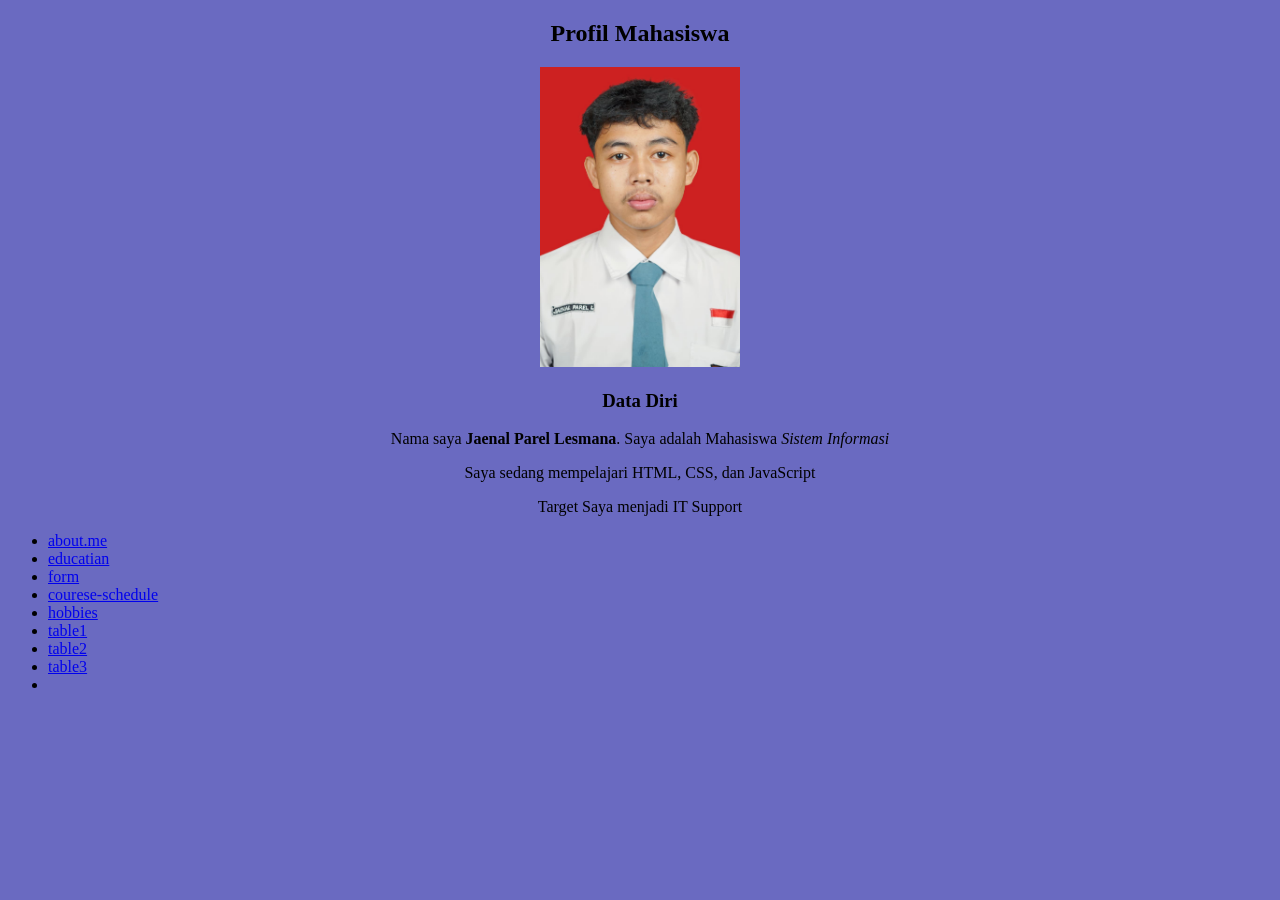
<file: index.html>
<!DOCTYPE html>
<html lang="id">
<head>
      <meta charset="UTF-8">
      <title>Profil Mahasiswa</title>
      
</head>     
      
<body>
      <link rel="stylesheet" href="index.css">
      <h2><center>Profil Mahasiswa</center></h2>
      <div class="container">
     <center><img src="poto_jaenal.jpeg" alt="Foto Profil" width="200"></center>
     </div>
      <center><h3>Data Diri</h3></center>

     <center><p>Nama saya <b>Jaenal Parel Lesmana</b>.
         Saya adalah Mahasiswa <i>Sistem Informasi</i></p></center>

      <center><p>Saya sedang mempelajari HTML, CSS, dan JavaScript</p></center>

      <center><p>Target Saya menjadi <mark> IT Support</mark></p></center>

      <div>
            <ul>
                  <li><a href="about.me.html"</a>about.me</li>
                  <li><a href="education.html"</a>educatian</li>
                  <li><a href="form.html"<a/>form</li>
                  <li><a href="course-schedule.html"<a/>courese-schedule</li>
                  <li><a href="hobbies.html"<a/>hobbies</li>
                  <li><a href="table1.html"<a/>table1</li>
                  <li><a href="table2.html"<a/>table2</li>
                  <li><a href="table3.html"<a/>table3<li>
            
            </ul>
      </div>
      

 </body>
 </htmml>
</file>
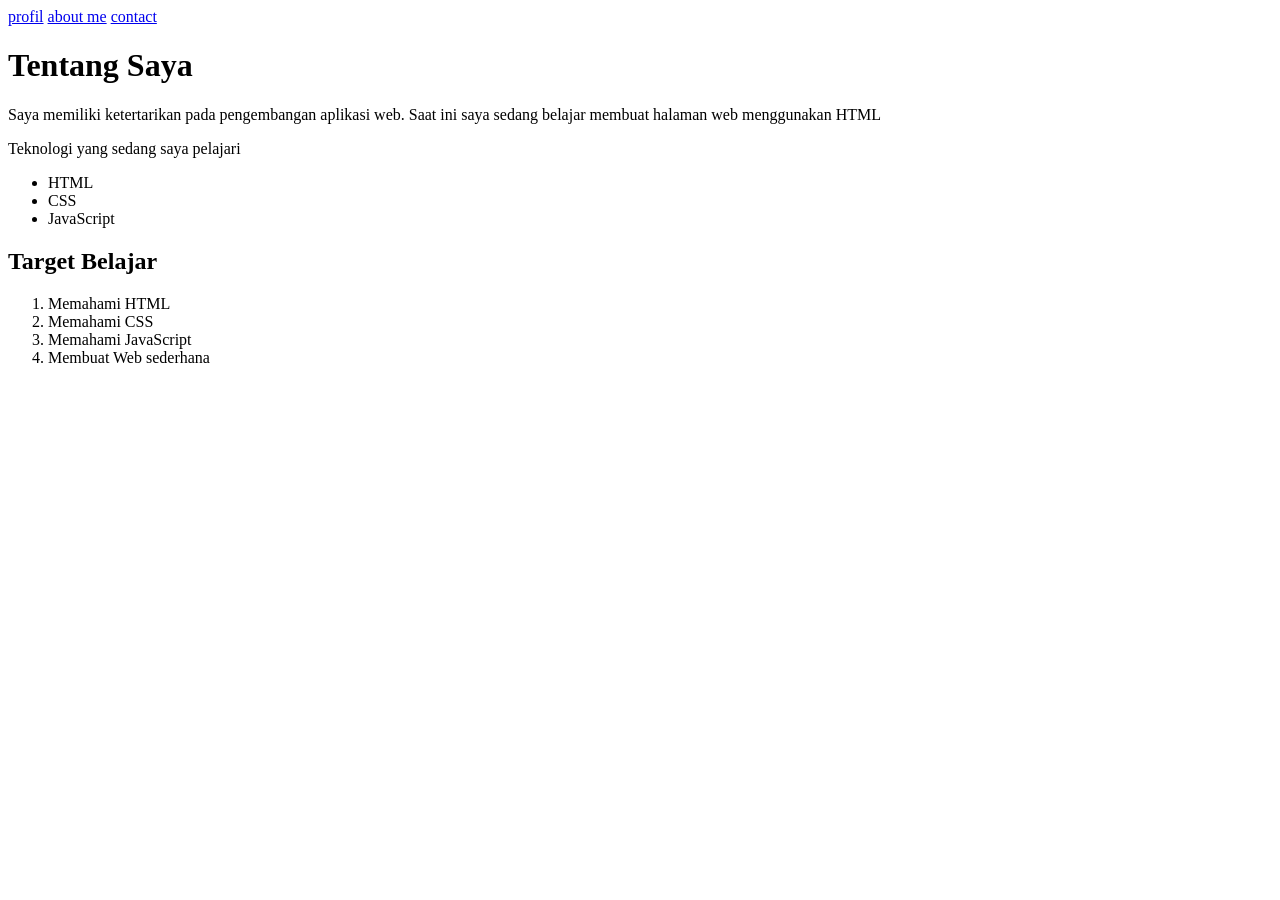
<file: about.me.html>
<!DOCTYPE html>
<html lang="id">
<head>
      <meta charset="UTF-8">
      <title>About Me</title>
</head>

<body>
    <nav>
        <a href="profil.html">profil</a>
        <a href="about.me.html">about me</a>
        <a href="contact.html">contact</a>
    </nav>

    <h1>Tentang Saya</h1>

    <p>Saya memiliki ketertarikan pada pengembangan aplikasi web.
         Saat ini saya sedang belajar membuat halaman web menggunakan HTML </p>

    <P>Teknologi yang sedang saya pelajari</P>
    
    <ul>
        <li>HTML</li>
        <li>CSS</li>
        <li>JavaScript</li>
    </ul>
    <h2>Target Belajar</h2>

    <ol>
        <li>Memahami HTML</li>
        <li>Memahami CSS</li>
        <li>Memahami JavaScript</li>
        <li>Membuat Web sederhana</li>
    </ol>
    
</body>
</file>
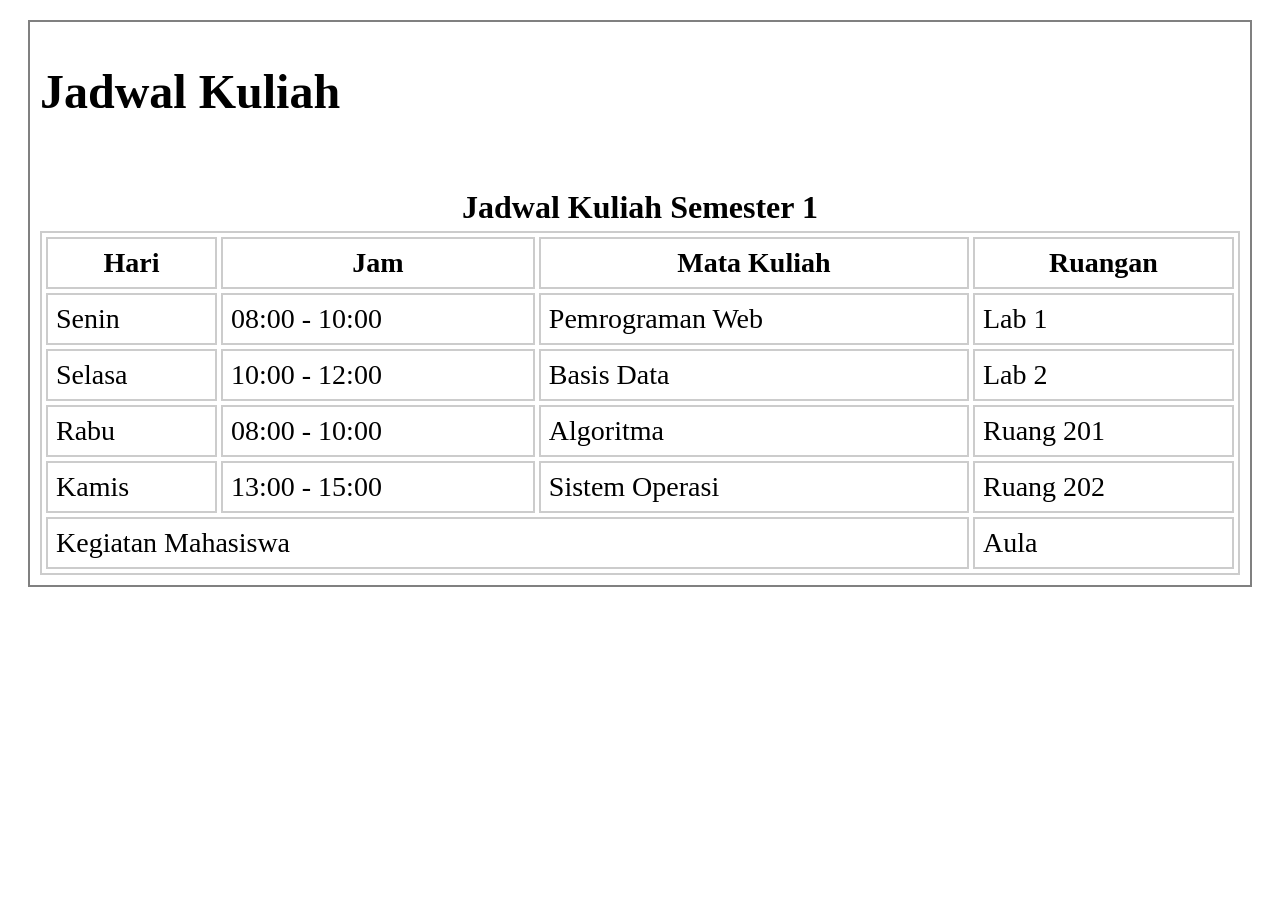
<file: course-schedule.html>
<!DOCTYPE html>
<html lang="id">
<head>
    <meta charset="UTF-8">
    <meta name="viewport" content="width=device-width, initial-scale=1.0">
    <title>Jadwal Kuliah</title>

    <style>
        body {
            font-family: "Times New Roman", serif;
            background-color: white;
        }

        .container {
            border: 2px solid gray;
            padding: 10px;
            margin: 20px;
        }

        h1 {
            font-size: 48px;
            margin-bottom: 70px;
        }

        table {
            width: 100%;
            border: 2px solid #ccc;
            border-spacing: 4px;
        }

        caption {
            font-size: 32px;
            font-weight: bold;
            margin-bottom: 5px;
        }

        th, td {
            border: 2px solid #ccc;
            padding: 8px;
            font-size: 28px;
            text-align: left;
        }

        th {
            text-align: center;
        }
    </style>
</head>

<body>
    <div class="container">

        <h1>Jadwal Kuliah</h1>

        <table>
            <caption>Jadwal Kuliah Semester 1</caption>

            <tr>
                <th>Hari</th>
                <th>Jam</th>
                <th>Mata Kuliah</th>
                <th>Ruangan</th>
            </tr>

            <tr>
                <td>Senin</td>
                <td>08:00 - 10:00</td>
                <td>Pemrograman Web</td>
                <td>Lab 1</td>
            </tr>

            <tr>
                <td>Selasa</td>
                <td>10:00 - 12:00</td>
                <td>Basis Data</td>
                <td>Lab 2</td>
            </tr>

            <tr>
                <td>Rabu</td>
                <td>08:00 - 10:00</td>
                <td>Algoritma</td>
                <td>Ruang 201</td>
            </tr>

            <tr>
                <td>Kamis</td>
                <td>13:00 - 15:00</td>
                <td>Sistem Operasi</td>
                <td>Ruang 202</td>
            </tr>

            <tr>
                <td colspan="3">Kegiatan Mahasiswa</td>
                <td>Aula</td>
            </tr>

        </table>
    </div>
</body>
</html>
</file>
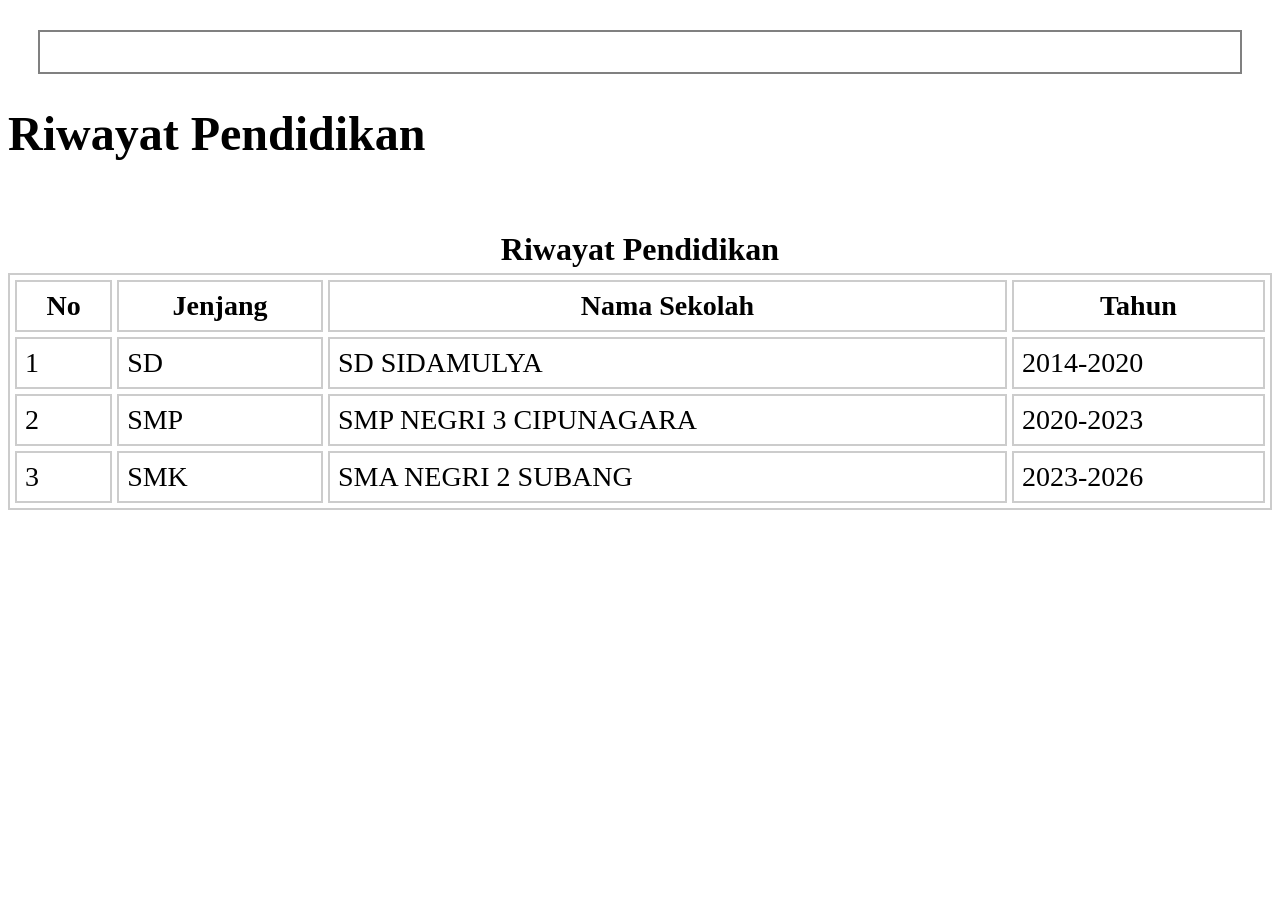
<file: education.html>
<!DOCTYPE html>
<html lang="id">
<head>
      <meta charset="UTF-8">
      <meta name="viewport" content="width=device-width, initial-scale=1.0">
      <title>Education HTML</title>

      <style>
            body {
                font-family: "times new roman", sans-serif;
                background-color: white;
            }
            
            .container {   
                border: 2px solid gray;
                padding: 20px;
                margin: 30px;
            }

            h1{
                font-size: 48px;
                margin-bottom: 70px;
            }

            table{
                width: 100%;
                border: 2px solid #ccc;
                border-spacing: 5px;
            }

            caption{
                font-size: 32px;
                font-weight: bold;
                margin-bottom: 5px;
            }

            th, td{
                border: 2px solid #ccc;
                padding: 8px;
                text-align: left;
                font-size: 28px;
            }

            th{
                text-align: center;
            }
        </style>
</head>

<body>
    <div class="container"></div>
        <h1>Riwayat Pendidikan</h1>

        <table>
            <caption>Riwayat Pendidikan</caption>
            <thead>
                <tr>
                    <th>No</th>
                    <th>Jenjang</th>
                    <th>Nama Sekolah</th>
                    <th>Tahun</th>
                </tr>
            </thead>
            <tbody>
                <tr>
                    <td>1</td>
                    <td>SD</td>
                    <td>SD SIDAMULYA</td>
                    <td>2014-2020</td>
                </tr>
                <tr>
                    <td>2</td>
                    <td>SMP</td>
                    <td>SMP NEGRI 3 CIPUNAGARA</td>
                    <td>2020-2023</td>
                </tr>
                <tr>
                    <td>3</td>
                    <td>SMK</td>
                    <td>SMA NEGRI 2 SUBANG</td>
                    <td>2023-2026</td>
                </tr>

            </tbody>
</body>
</file>
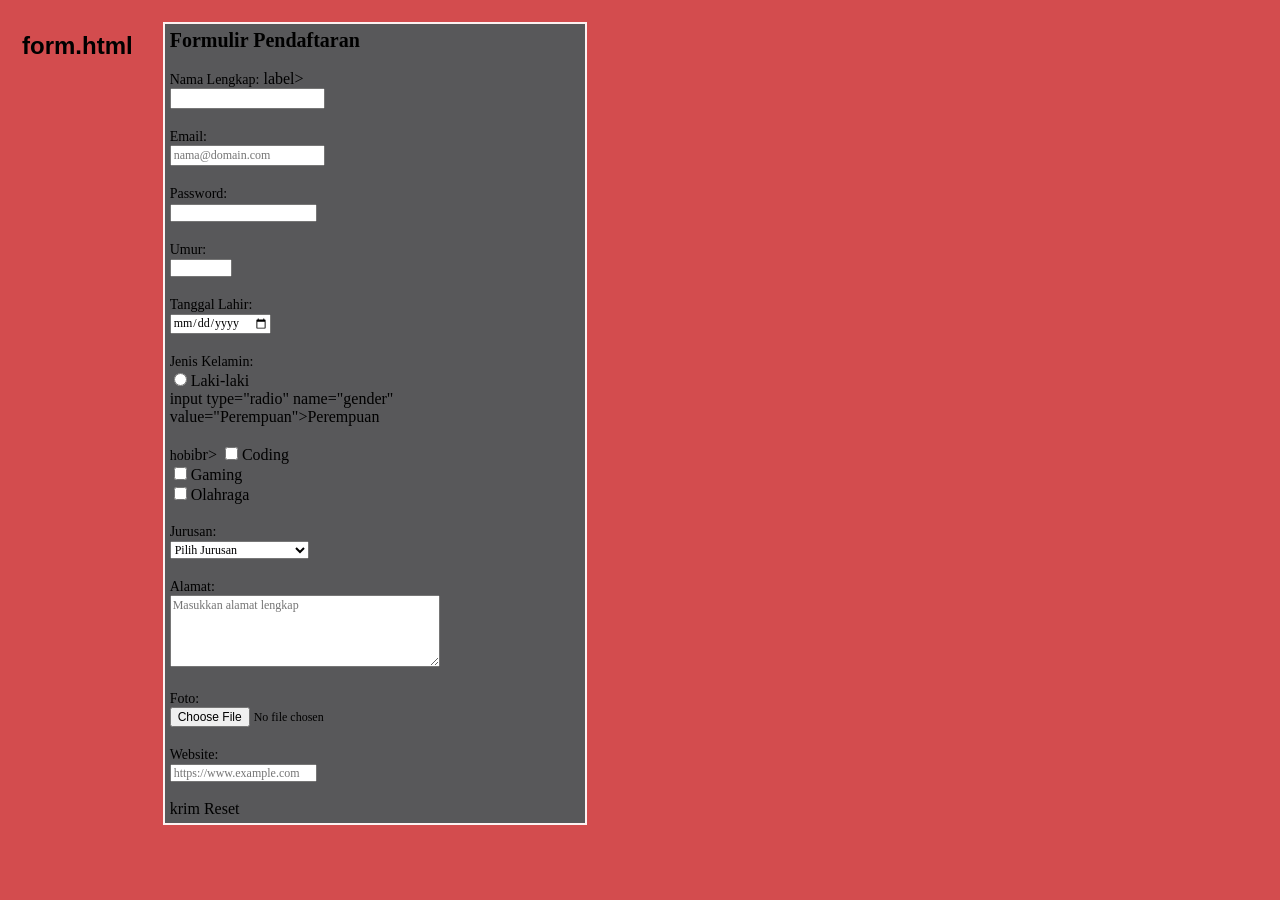
<file: form.html>
<!DOCTYPE html>
<html lang="id">
    <head>
        <meta charset="UTF-8">
        <meta name="viewport" content="width=device-width, initial-scale=1.0">
        <title>Formulid Pendaftaran</title>
        <link rel="stylesheet" href="form.css">
    </head>
    <body>
        <h2 class="judul">form.html</h2>

        <div class="container">
            <h2>Formulir Pendaftaran</h2>

            <form>
                <label for="nama">Nama Lengkap:</label>
            label><br>
                <input tyepe="text" id="nama" name="nama" paceholder="Masukkan
            nama"><br><br>
                <label for="email">Email:</label><br>
                <input type="'email" id="email"
            name="email"
placeholder="nama@domain.com"><br><br>  
                <label for="password">Password:</label><br>
                <input type ="password" id="password" name="password"><br><br>

                <label for="umur">Umur:</label><br>
                <input type="number"id="umur" name="umur"min="1" max="120"><br><br>

                <label for="tanggal">Tanggal Lahir:</label><br>
                <input type="date" id="tanggal" name="tanggal"><br><br>
                <label form ="jenis_kelamin">Jenis Kelamin:</label><br>
                <input type="radio" name="gender" valeu="Laki-laki">Laki-laki<br>
                input type="radio" name="gender" value="Perempuan">Perempuan<br><br>
                
                <label>hobi</label>br>
                <input type="checkbox" name="hobi" value="Coding">Coding<br>
                <input type="checkbox" name="hobi" value="Gaming">Gaming<br>
                <input type="checkbox" name="hobi" value="Olahraga">Olahraga<br><br>

                <label for="jurusan">Jurusan:</label><br>
                <select id="jurusan" name="jurusan">
                    <option value="">Pilih Jurusan</option>

                    <option value="Informatika">Informatika</option>
                    <option value="Sistem Informasi">Sistem Informasi</option>
                    <option value="Teknik Komputer Jaringan">Teknik Komputer Jaringan</option>
                </select><br><br>
            </form>

            <label for="alamat">Alamat:</label><br>
            <textarea id="alamat" name="alamat" placeholder="Masukkan alamat lengkap"></textarea><br><br>

            <label for="foto">Foto:</label><br>
            <input type="file" id="foto" name="foto"
            accept="image/*"><br><br>

            <label for="website">Website:</label><br>
            <input type="url" id="website" name="website"

            placeholder="https://www.example.com"><br><br>

            <buttom type="sumbit">krim</buttom>
            <buttom type="reset">Reset</buttom>
        </form>
    </div>

</body>
</html>
</file>
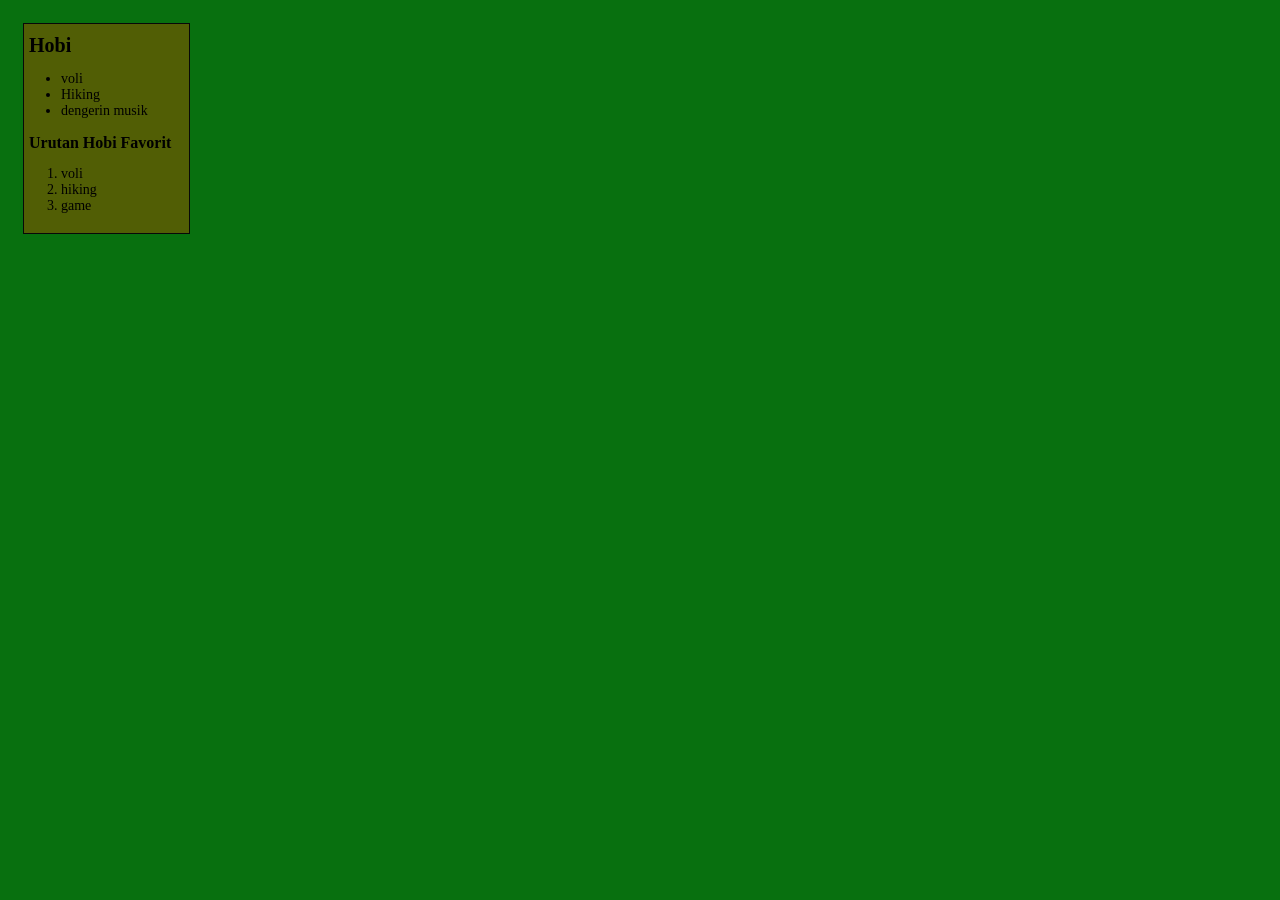
<file: hobbies.html>
<!DOCTYPE html>
<html lang="id">
<head>
    <meta charset="UTF-8">
    <meta name="viewport"content="width=divece-width,initial-scale=1.0">

    <title>Hobi</title>
    <link rel="stylesheet" href="hobbies.css">


</head>
<body>
    
   
    <div class="container">
        <h1>Hobi</h1>

        <ul>
            <li>voli</li>
            <li>Hiking</li>
            <li>dengerin musik</li>
        </ul>

        <h2>Urutan Hobi Favorit</h2>
        <ol>
            <li>voli</li>
            <li>hiking</li>
            <li>game</li>
        </ol>
</file>
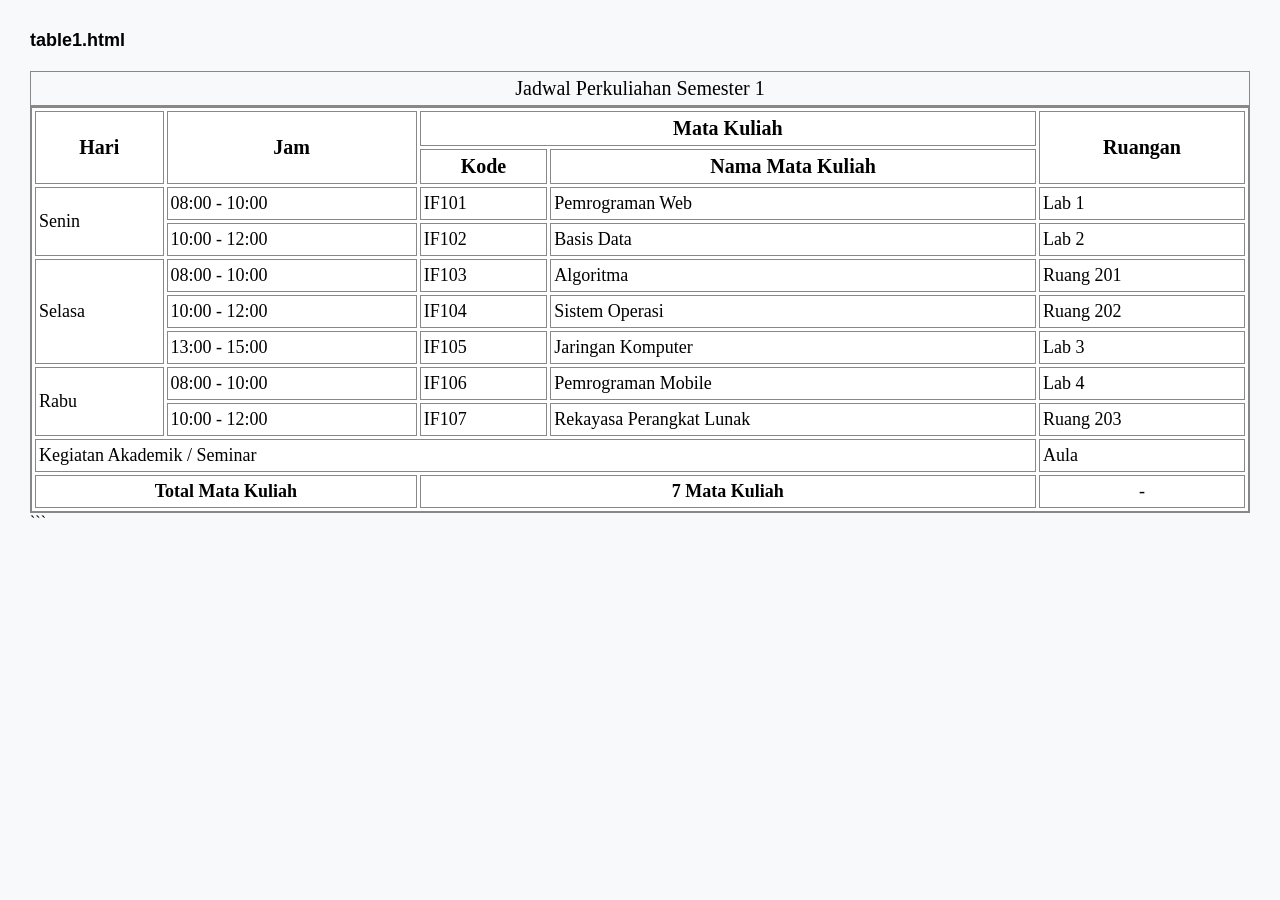
<file: table1.html>
<!DOCTYPE html>
<html lang="id">
<head>
    <meta charset="UTF-8">
    <meta name="viewport" content="width=device-width, initial-scale=1.0">
    <title>Jadwal Perkuliahan Semester 1</title>
    <link rel="stylesheet" href=table1.css>
</head>
<body>

    <h3>table1.html</h3>

    <table>
        <caption>Jadwal Perkuliahan Semester 1</caption>

        <thead>
            <tr>
                <th rowspan="2">Hari</th>
                <th rowspan="2">Jam</th>
                <th colspan="2">Mata Kuliah</th>
                <th rowspan="2">Ruangan</th>
            </tr>
            <tr>
                <th>Kode</th>
                <th>Nama Mata Kuliah</th>
            </tr>
        </thead>

        <tbody>
            <tr>
                <td rowspan="2">Senin</td>
                <td>08:00 - 10:00</td>
                <td>IF101</td>
                <td>Pemrograman Web</td>
                <td>Lab 1</td>
            </tr>
            <tr>
                <td>10:00 - 12:00</td>
                <td>IF102</td>
                <td>Basis Data</td>
                <td>Lab 2</td>
            </tr>

            <tr>
                <td rowspan="3">Selasa</td>
                <td>08:00 - 10:00</td>
                <td>IF103</td>
                <td>Algoritma</td>
                <td>Ruang 201</td>
            </tr>
            <tr>
                <td>10:00 - 12:00</td>
                <td>IF104</td>
                <td>Sistem Operasi</td>
                <td>Ruang 202</td>
            </tr>
            <tr>
                <td>13:00 - 15:00</td>
                <td>IF105</td>
                <td>Jaringan Komputer</td>
                <td>Lab 3</td>
            </tr>

            <tr>
                <td rowspan="2">Rabu</td>
                <td>08:00 - 10:00</td>
                <td>IF106</td>
                <td>Pemrograman Mobile</td>
                <td>Lab 4</td>
            </tr>
            <tr>
                <td>10:00 - 12:00</td>
                <td>IF107</td>
                <td>Rekayasa Perangkat Lunak</td>
                <td>Ruang 203</td>
            </tr>

            <tr>
                <td colspan="4">Kegiatan Akademik / Seminar</td>
                <td>Aula</td>
            </tr>

            <tr>
                <th colspan="2">Total Mata Kuliah</th>
                <th colspan="2">7 Mata Kuliah</th>
                <td>-</td>
            </tr>
        </tbody>
    </table>

</body>
</html>
```
</file>
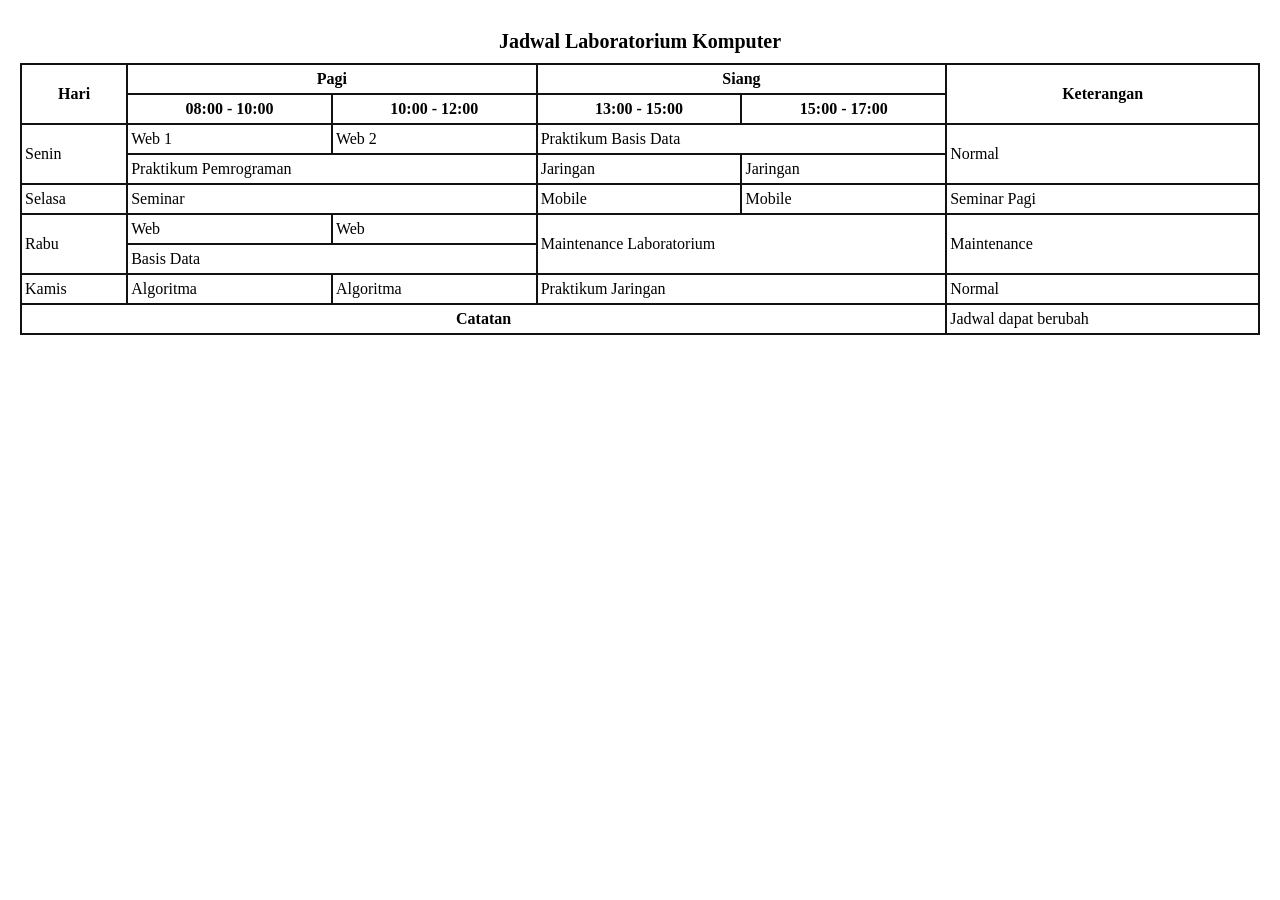
<file: table2.html>
<!DOCTYPE html>
<html lang="id">
<head>
    <meta charset="UTF-8">
    <meta name="viewport" content="width=device-width, initial-scale=1.0">
    <title>Jadwal Laboratorium Komputer</title>
    <link rel="stylesheet" href=table2.css>
</head>
<body>

    <table>
        <caption>Jadwal Laboratorium Komputer</caption>

        <thead>
            <tr>
                <th rowspan="2">Hari</th>
                <th colspan="2">Pagi</th>
                <th colspan="2">Siang</th>
                <th rowspan="2">Keterangan</th>
            </tr>
            <tr>
                <th>08:00 - 10:00</th>
                <th>10:00 - 12:00</th>
                <th>13:00 - 15:00</th>
                <th>15:00 - 17:00</th>
            </tr>
        </thead>

        <tbody>
            <tr>
                <td rowspan="2">Senin</td>
                <td>Web 1</td>
                <td>Web 2</td>
                <td colspan="2">Praktikum Basis Data</td>
                <td rowspan="2">Normal</td>
            </tr>
            <tr>
                <td colspan="2">Praktikum Pemrograman</td>
                <td>Jaringan</td>
                <td>Jaringan</td>
            </tr>

            <tr>
                <td>Selasa</td>
                <td colspan="2">Seminar</td>
                <td>Mobile</td>
                <td>Mobile</td>
                <td>Seminar Pagi</td>
            </tr>

            <tr>
                <td rowspan="2">Rabu</td>
                <td>Web</td>
                <td>Web</td>
                <td rowspan="2" colspan="2">
                    Maintenance Laboratorium
                </td>
                <td rowspan="2">Maintenance</td>
            </tr>
            <tr>
                <td colspan="2">Basis Data</td>
            </tr>

            <tr>
                <td>Kamis</td>
                <td>Algoritma</td>
                <td>Algoritma</td>
                <td colspan="2">Praktikum Jaringan</td>
                <td>Normal</td>
            </tr>
        </tbody>

        <tfoot>
            <tr>
                <th colspan="5">Catatan</th>
                <td>Jadwal dapat berubah</td>
            </tr>
        </tfoot>
    </table>

</body>
</html>
</file>
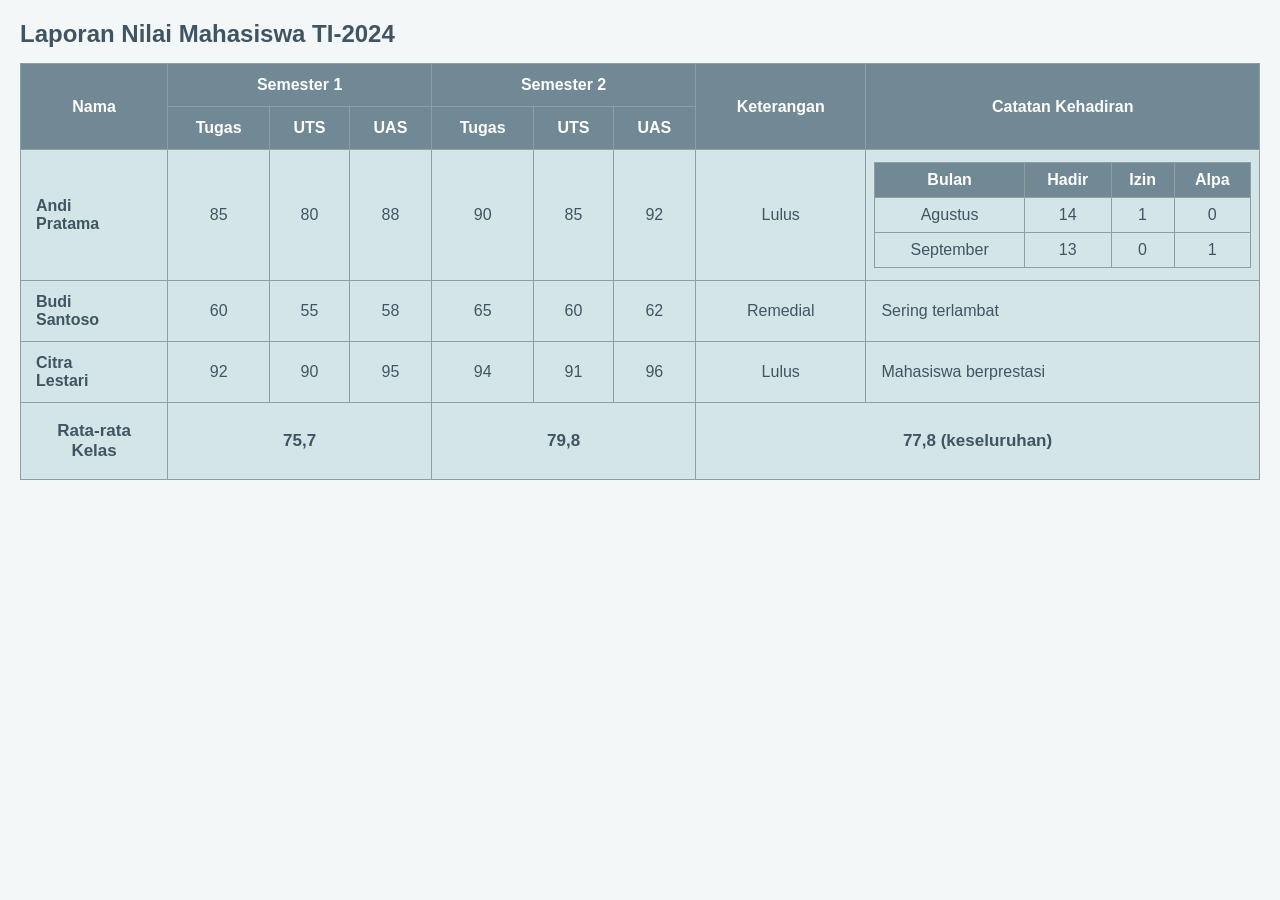
<file: table3.html>
<!DOCTYPE html>
<html lang="id">
<head>
    <meta charset="UTF-8">
    <meta name="viewport" content="width=device-width, initial-scale=1.0">
    <title>Laporan Nilai Mahasiswa TI-2024</title>

    <style>
        body {
            font-family: Arial, sans-serif;
            margin: 20px;
            background-color: #f4f7f8;
        }

        h2 {
            color: #405563;
            margin-bottom: 15px;
        }

        table {
            width: 100%;
            border-collapse: collapse;
            text-align: center;
            background-color: #d3e5e7;
            color: #405563;
        }

        th, td {
            border: 1px solid #8b9fa5;
            padding: 12px 8px;
        }

        th {
            background-color: #718995;
            color: white;
            font-weight: bold;
        }

        .nama {
            text-align: left;
            padding-left: 15px;
            font-weight: bold;
        }

        .catatan {
            text-align: left;
            padding-left: 15px;
        }

        .kehadiran {
            width: 100%;
            border-collapse: collapse;
            background-color: #d3e5e7;
        }

        .kehadiran th,
        .kehadiran td {
            border: 1px solid #8b9fa5;
            padding: 8px 5px;
        }

        .kehadiran th {
            background-color: #718995;
            color: white;
        }

        .rata-rata {
            font-weight: bold;
            font-size: 17px;
        }

        .rata-rata td {
            padding: 18px 8px;
        }
    </style>
</head>

<body>

    <h2>Laporan Nilai Mahasiswa TI-2024</h2>

    <table>
        <thead>
            <tr>
                <th rowspan="2">Nama</th>
                <th colspan="3">Semester 1</th>
                <th colspan="3">Semester 2</th>
                <th rowspan="2">Keterangan</th>
                <th rowspan="2">Catatan Kehadiran</th>
            </tr>
            <tr>
                <th>Tugas</th>
                <th>UTS</th>
                <th>UAS</th>
                <th>Tugas</th>
                <th>UTS</th>
                <th>UAS</th>
            </tr>
        </thead>

        <tbody>
            <tr>
                <td class="nama">Andi<br>Pratama</td>
                <td>85</td>
                <td>80</td>
                <td>88</td>
                <td>90</td>
                <td>85</td>
                <td>92</td>
                <td>Lulus</td>
                <td>
                    <table class="kehadiran">
                        <tr>
                            <th>Bulan</th>
                            <th>Hadir</th>
                            <th>Izin</th>
                            <th>Alpa</th>
                        </tr>
                        <tr>
                            <td>Agustus</td>
                            <td>14</td>
                            <td>1</td>
                            <td>0</td>
                        </tr>
                        <tr>
                            <td>September</td>
                            <td>13</td>
                            <td>0</td>
                            <td>1</td>
                        </tr>
                    </table>
                </td>
            </tr>

            <tr>
                <td class="nama">Budi<br>Santoso</td>
                <td>60</td>
                <td>55</td>
                <td>58</td>
                <td>65</td>
                <td>60</td>
                <td>62</td>
                <td>Remedial</td>
                <td class="catatan">Sering terlambat</td>
            </tr>

            <tr>
                <td class="nama">Citra<br>Lestari</td>
                <td>92</td>
                <td>90</td>
                <td>95</td>
                <td>94</td>
                <td>91</td>
                <td>96</td>
                <td>Lulus</td>
                <td class="catatan">Mahasiswa berprestasi</td>
            </tr>

            <tr class="rata-rata">
                <td>Rata-rata<br>Kelas</td>
                <td colspan="3">75,7</td>
                <td colspan="3">79,8</td>
                <td colspan="2">77,8 (keseluruhan)</td>
            </tr>
        </tbody>
    </table>

</body>
</html>
</file>
<file: index.css>
*,html,
body {
    background-color: rgb(106, 106, 193);   
}
.container {
   background-color: rgb(52, 174, 43);
}
</file>
<file: form.css>
body {
    font-family: "Times New Roman", serif;
    background-color: #d34c4e;
    margin: 0;
    padding: 22px;
    display: flex;
    align-items: flex-start;
    gap: 30px;
}

.judul {
    font-family: Arial, sans-serif;
    font-size: 24px;
    margin-top: 10px;
    white-space: nowrap;
}

.container {
    width: 410px;
    border: 2px solid #fdf1f1;
    background-color: rgb(88, 88, 90);
    padding: 5px;
}

.container h2 {
    font-size: 20px;
    margin-top: 0;
    margin-bottom: 18px;
}

label {
    font-size: 14px;
}

input,
select,
textarea {
    font-family: inherit;
    font-size: 12px;
    box-sizing: border-box;
}

input[type="text"],
input[type="email"],
input[type="password"],
input[type="url"] {
    width: 147px;
    height: 18px;
}

input[type="number"] {
    width: 62px;
    height: 18px;
}

input[type="date"] {
    width: 101px;
    height: 20px;
}

input[type="radio"],
input[type="checkbox"] {
    margin: 3px 4px;
}

select {
    width: 139px;
}

textarea {
    width: 270px;
    height: 72px;
    resize: both;
}

button {
    font-family: Arial, sans-serif;
    font-size: 12px;
}
</file>
<file: hobbies.css>
body {
    font-family: Arial, sans-serif;
    background-color: #08700f;
    padding: 15px;
}

h5 {
    font-size: 10px;
    margin-bottom: 5px;
    color: #fcfcfc;
}

.container {
    width: 155px;
    padding: 5px;
    border: 1px solid #080808;
    background-color: rgb(81, 94, 5);
}

h1 {
    font-family: "Times New Roman", serif;
    font-size: 20px;
    margin-top: 5px;
    margin-bottom: 14px;
}

h2 {
    font-family: "Times New Roman", serif;
    font-size: 16px;
    margin-top: 15px;
    margin-bottom: 14px;
}

p, li {
    font-family: "Times New Roman", serif;
    font-size: 14px;
}

p {
    margin-bottom: 10px;
}

ul, ol {
    padding-left: 32px;
    margin-top: 10px;
    margin-bottom: 14px;
}
</file>
